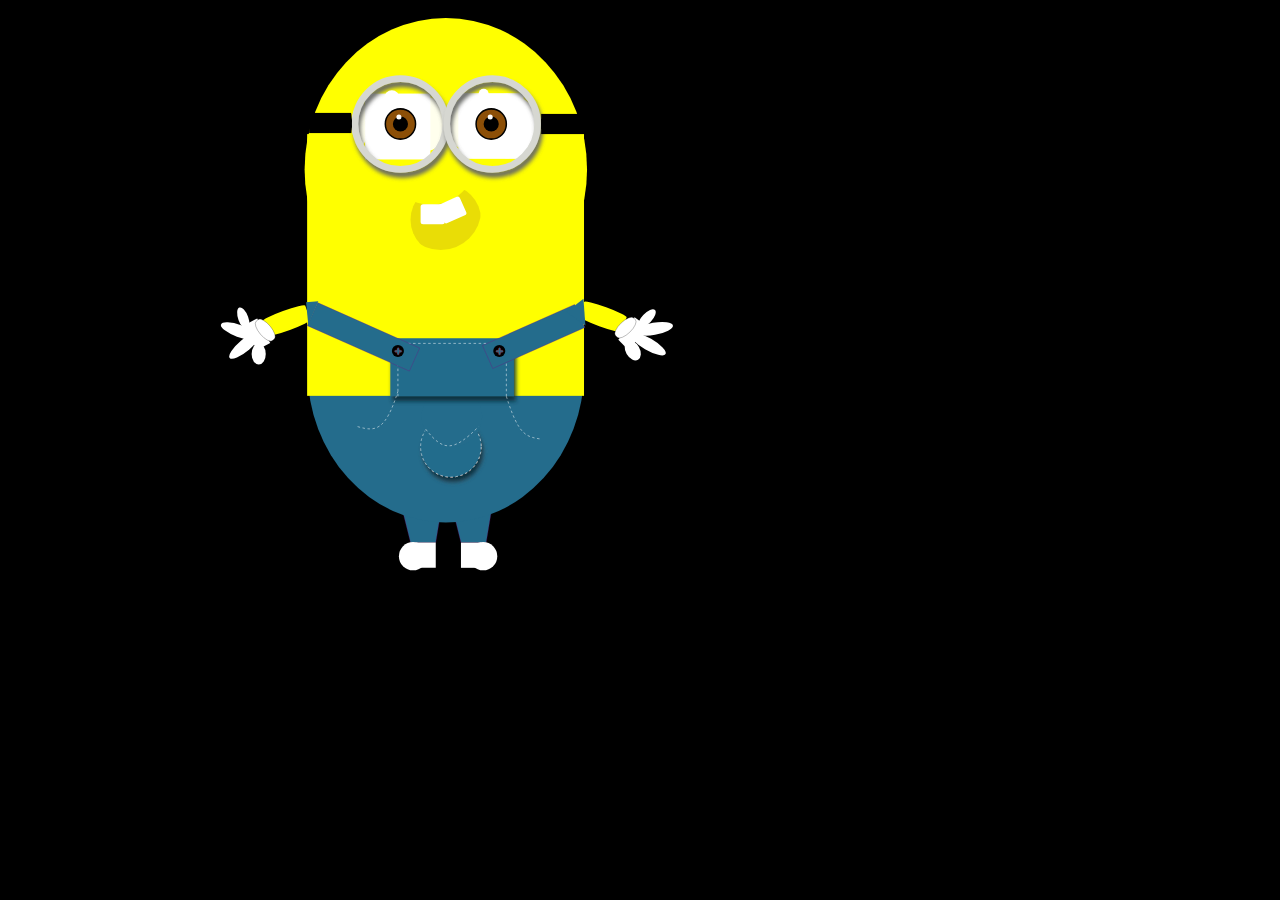
<file: svg_smallYellowCute/index.html>
<!DOCTYPE html>
<html lang="en">
<head>
    <meta charset="UTF-8">
    <meta name="viewport" content="width=device-width, initial-scale=1.0">
    <title>Title</title>
    <link rel="stylesheet" href="css/style.css" />
</head>
<body  style="background-color:#000;">
<svg viewBox="-100 -280 900 2300" width="800" height="580" xmlns="http://www.w3.org/2000/svg">



    <!--左手-->
    <g>
        <ellipse cx="-60" cy="956" rx="46" ry="20" style="fill:#fff;" transform="rotate(70,-178,780)"></ellipse>
        <ellipse cx="-236" cy="1036" rx="76" ry="24" style="fill:#fff;" transform="rotate(20,-178,780)"></ellipse>
        <ellipse cx="-446" cy="916" rx="80" ry="24" style="fill:#fff;" transform="rotate(-40,-178,780)"></ellipse>
        <ellipse cx="-490" cy="716" rx="42" ry="28" style="fill:#fff;" transform="rotate(-90,-178,780)"></ellipse>
        <rect x="-286" y="924" rx="100" ry="10" width="180" height="80" stroke="none" fill="yellow" transform="rotate(-20,-178,780)"/>
        <polygon points="-380,1008 -320,1008 -320,898 -380,898" style="fill:#fff;stroke:none;stroke-width:1" transform="rotate(-28,-178,780)"/>
        <rect x="-86" y="924" rx="130" ry="20" width="100" height="50" stroke="#000" fill="#fff" transform="rotate(50,-178,780)"/>
    </g>

    <!--右手-->
    <g>
        <ellipse cx="724" cy="1960" rx="46" ry="20" style="fill:#fff;" transform="rotate(-46,-178,780)"></ellipse>
        <ellipse cx="1266" cy="1250" rx="76" ry="24" style="fill:#fff;" transform="rotate(-10,-178,780)"></ellipse>
        <ellipse cx="1240" cy="276" rx="80" ry="24" style="fill:#fff;" transform="rotate(30,-178,780)"></ellipse>
        <ellipse cx="790" cy="-300" rx="42" ry="28" style="fill:#fff;" transform="rotate(60,-178,780)"></ellipse>
        <rect x="1010" y="450" rx="100" ry="10" width="180" height="80" stroke="none" fill="yellow" transform="rotate(20,-178,780)"/>
        <polygon points="1134,196 1074,186 1074,76 1134,76" style="fill:#fff;stroke:none;stroke-width:1" transform="rotate(36,-178,780)"/>
        <rect x="628" y="1870" rx="130" ry="20" width="100" height="50" stroke="#000" fill="#fff" transform="rotate(-44,-178,780)"/>
    </g>

    <!-- 左脚 -->
    <g>
        <polygon points="360,1840 460,1840 480,1720 330,1720" style="fill:rgb(36, 108, 140);stroke:purple;stroke-width:1" />
        <circle cx="370" cy="1894" r="56" stroke="none" fill="#fff"></circle>
        <polygon points="400,1940 460,1940 460,1840 380,1840" style="fill:#fff;stroke:none;stroke-width:1" />
    </g>

    <!--右脚-->
    <g>
        <polygon points="560,1840 660,1840 680,1720 530,1720" style="fill:rgb(36, 108, 140);stroke:purple;stroke-width:1" />
        <circle cx="648" cy="1894" r="56" stroke="none" fill="#fff"></circle>
        <polygon points="560,1940 640,1940 640,1840 560,1840" style="fill:#fff;stroke:none;stroke-width:1" />
    </g>

    <!--身体-->
    <ellipse cx="500" cy="360" rx="560" ry="600" style="fill:yellow;"></ellipse>
    <ellipse cx="500" cy="1160" rx="548" ry="600" style="fill:rgb(36, 108, 140);"></ellipse>
    <rect x="-50" y="220" rx="0" ry="0" width="1098" height="1038" stroke="none" fill="yellow"></rect>

    <!--左眼睛-->
    <mask id="model">
    <circle cx="260" cy="180" r="136" fill="yellow" class="eyeIn"></circle>
    </mask>
    <circle cx="64" cy="180" r="136" fill="#fff" mask="url(#model)" class="eyeIn"></circle>

    <mask id="model2">
        <circle cx="450" cy="180" r="110" fill="yellow" class="eyeIn"></circle>
    </mask>
    <circle cx="406" cy="180" r="110" fill="#fff" mask="url(#model2)" class="eyeIn"></circle>

    <rect  x="180" y="60" rx="0" ry="0" width="258" height="260" stroke="#fff" fill="#fff"></rect>

    <defs>
        <filter id="f1" x="-6%" y="-4%" width="120%" height="120%">
            <feGaussianBlur in="SourceGraphic" stdDeviation="6" />
            <feOffset result="offOut" in="SourceGraphic" dx="6" dy="20" />
            <feColorMatrix result="matrixOut" in="offOut" type="matrix"
                           values="0.2 0 0 0 0 0 0.2 0 0 0 0 0 0.2 0 0 0 0 0 1 0" />
            <feGaussianBlur result="blurOut" in="matrixOut" stdDeviation="8" />
            <feBlend in="SourceGraphic" in2="blurOut" mode="normal" />
        </filter>
    </defs>
    <circle cx="320" cy="180" r="180" stroke="#d6d7d1" fill="none" stroke-width="26" filter="url(#f1)" class="eye"></circle>
    <!--瞳孔-->
    <circle cx="320" cy="180" r="60" stroke="#000" fill="#8c4f07" stroke-width="6" class="eye"></circle>
    <!--眼珠-->
    <circle cx="320" cy="180" r="30" stroke="none" fill="#000" stroke-width="6" class="eye"></circle>
    <!--眼角-->
    <circle cx="314" cy="152" r="10" stroke="none" fill="#fff" stroke-width="6" class="eye"></circle>
    <circle cx="286" cy="76" r="30" stroke="none" fill="#fff" stroke-width="6" class="eye"></circle>


    <!--右眼睛-->
    <g id="rightEye">
        <!--左白边-->
        <mask id="model3">
            <circle cx="600" cy="180" r="106" fill="yellow" class="eyeIn"></circle>
        </mask>
        <circle cx="530" cy="180" r="106" fill="#fff" mask="url(#model3)" class="eyeIn"></circle>
        <!--右白边-->
        <circle cx="740" cy="188" r="128" fill="#fff" class="eyeIn"></circle>
        <!--中白边-->
        <rect  x="550" y="58" rx="0" ry="0" width="258" height="260" stroke="#fff" fill="#fff"></rect>

        <defs>
            <filter id="f2" x="-6%" y="-4%" width="120%" height="120%">
                <feGaussianBlur in="SourceGraphic" stdDeviation="6" />
                <feOffset result="offOut" in="SourceGraphic" dx="6" dy="20" />
                <feColorMatrix result="matrixOut" in="offOut" type="matrix"
                               values="0.2 0 0 0 0 0 0.2 0 0 0 0 0 0.2 0 0 0 0 0 1 0" />
                <feGaussianBlur result="blurOut" in="matrixOut" stdDeviation="8" />
                <feBlend in="SourceGraphic" in2="blurOut" mode="normal" />
            </filter>
        </defs>
        <circle cx="684" cy="180" r="180" stroke="#d6d7d1" fill="none" stroke-width="26" filter="url(#f2)" class="eye"></circle>
        <!--眼镜带-->
        <defs>
            <clipPath id="myClip">
                <circle cx="-8" cy="168" r="136" fill="#fff" class="eyeIn"></circle>
            </clipPath>
        </defs>

        <g id="shape3">
        <rect x="-42" y="136" width="246" height="60" stroke="none" fill="#000" clip-path="url(#myClip)"></rect>
        </g>

        <use xlink:href="#shape3" x="0" y="20" width="246" style="fill: #000;"></use>

        <!--<use xlink:href="#shape3" x="10" y="40" width="246" style="fill: #000;"></use>-->

        <use xlink:href="#shape3" x="920" y="24" width="246" style="fill: #000;"></use>

        <use xlink:href="#shape3" x="920" y="4" width="246" style="fill: #000;"></use>


        <!--<circle cx="-8" cy="168" r="56" fill="#fff" class="eyeIn"></circle>-->
        <!--瞳孔-->
        <circle cx="680" cy="180" r="60" stroke="#000" fill="#8c4f07" stroke-width="6" class="eye"></circle>
        <!--眼珠-->
        <circle cx="680" cy="180" r="30" stroke="none" fill="#000" stroke-width="6" class="eye"></circle>
        <!--眼角-->
        <circle cx="676" cy="152" r="10" stroke="none" fill="#fff" stroke-width="6" class="eye"></circle>
        <circle cx="650" cy="60" r="20" stroke="none" fill="#fff" stroke-width="6" class="eye"></circle>
    </g>


    <!--嘴巴-->
    <g>


        <!--嘴巴-->

        <!--<mask id="model4">-->
            <!--<circle cx="500" cy="520" r="160" fill="#63112a" x="80" y="80"></circle>-->
            <!--<circle cx="480" cy="420" r="170" fill="#000" x="80" y="80"/>-->
        <!--</mask>-->
        <!--<circle cx="500" cy="520" r="160" fill="#63112a" x="80" y="80" mask="url(#model4)" />-->
        <mask id="model4">
            <circle cx="500" cy="560" r="140" fill="#63112a" x="60" y="60"></circle>
            <circle cx="440" cy="320" r="180" fill="#000" x="60" y="60"></circle>
        </mask>

        <circle cx="480" cy="520" r="160" fill="#63112a" x="60" y="60" mask="url(#model4)"></circle>

        <!--牙齿-->

        <g id="whiteYa">
            <rect x="400" y="498" rx="10" ry="10" width="96" height="80" stroke="none" fill="#fff" class="whiteYa"></rect>

            <rect x="470" y="490" rx="10" ry="10" width="96" height="80" stroke="none" fill="#fff" class="whiteYa" transform="rotate(-24,500,510)"></rect>

            <!--<rect x="410" y="580" rx="10" ry="10" width="110" height="86" stroke="none" fill="#fff" class="whiteYa" transform="rotate(10,410,578)"></rect>-->

            <!--<rect x="494" y="592" rx="10" ry="10" width="80" height="80" stroke="none" fill="#fff" class="whiteYa" transform="rotate(-4,500,580)"></rect>-->
        </g>

        <!--<use xlink:href="#whiteYa" x="80" y="6" width="80" style="fill: #fff;"></use>-->

        <!--<defs>-->
            <!--<clipPath id="clipPath1">-->
                <!--<rect x="436" y="480" rx="10" ry="10" width="120" height="50" stroke="none" fill="#000"></rect>-->
            <!--</clipPath>-->
        <!--</defs>-->

        <!--<circle cx="440" cy="500" r="40" fill="#fff" class="yaPath" clip-path="url(#clipPath1)" transform="rotate(-90,540,520)"/>-->

    </g>

    <!--衣服  stroke="#fff" stroke-dasharray="5,5" stroke-width="4"-->
    <g class="clothes">



        <!--口袋-->

        <!--两圆组合，然后加上外边框，但最上面的边框因为是组合图形，所以缺失，只能用曲线补上边框条-->

        <defs>
            <filter id="f1" x="0" y="0" width="200%" height="200%">
                <feOffset result="offOut" in="SourceGraphic" dx="20" dy="20" />
                <feColorMatrix result="matrixOut" in="offOut" type="matrix"
                               values="0.2 0 0 0 0 0 0.2 0 0 0 0 0 0.2 0 0 0 0 0 1 0" />
                <feGaussianBlur result="blurOut" in="matrixOut" stdDeviation="10" />
                <feBlend in="SourceGraphic" in2="blurOut" mode="normal" />
            </filter>
        </defs>


        <circle cx="520" cy="1460" r="120" stroke-width="2" fill="rgb(36, 108, 140)" filter="url(#f1)" stroke="#fff" stroke-width="2" stroke-dasharray="10,10"/>
        <circle cx="524" cy="1340" r="120" stroke-width="2" fill="rgb(36, 108, 140)" />
        <path d="M420,1390 C490,1480 530,1480 630,1380" fill="none" stroke="#fff" stroke-width="2" stroke-dasharray="10,10"></path>

        <!--衣服周围-->

        <defs>
            <filter id="f2" x="-6%" y="-4%" width="100%" height="100%">
                <feGaussianBlur in="SourceGraphic" stdDeviation="6" />
                <feOffset result="offOut" in="SourceGraphic" dx="6" dy="20" />
                <feColorMatrix result="matrixOut" in="offOut" type="matrix"
                               values="0.2 0 0 0 0 0 0.2 0 0 0 0 0 0.2 0 0 0 0 0 1 0" />
                <feGaussianBlur result="blurOut" in="matrixOut" stdDeviation="8" />
                <feBlend in="SourceGraphic" in2="blurOut" mode="normal" />
            </filter>
        </defs>
        <polygon points="280 1030,280 1260,770 1260,770 1030" fill="rgb(36, 108, 140)" filter="url(#f2)" />

        <!--<path stroke-dasharray="5,5" d="M5 20 l215 0" fill="none" stroke="black" stroke-width="4"/>-->
        <g fill="none" stroke="#fff" stroke-width="2" stroke-dasharray="10,10">
            <!--直线-->
            <line x1="740" y1="1050" x2="310" y2="1050"></line>
            <line x1="310" y1="1050" x2="310" y2="1270"></line>
            <line x1="740" y1="1050" x2="740" y2="1270"></line>

            <!--折线 用路径画曲线(二次贝塞尔)-->
            <path d="M150,1380 C220,1400 260,1400 310,1240"></path>
            <path d="M740,1260 C790,1420 820,1420 880,1430"></path>
        </g>


        <!-- 衣服带子 -->
        <!-- 左 -->
        <g>
        <polygon points="17,944 460,944 460,844 17,844" style="fill:rgb(36, 108, 140);stroke:purple;stroke-width:1" transform="rotate(24,-100,806)"/>
        <circle cx="310" cy="1080" r="24" stroke="none" fill="#000" />
        <rect x="296" y="1076" rx="10" ry="10" width="30" height="10" stroke="red" fill="rgb(36, 108, 140)" />
        <rect x="306" y="1066" rx="10" ry="10" width="10" height="30" stroke="red" fill="rgb(36, 108, 140)" />
        <polygon points="-20,862 28,940 22,838" style="fill:rgb(36, 108, 140);stroke:none;stroke-width:1" transform="rotate(26,-90,800)"/>
        </g>

        <!-- 右 -->
        <g>
        <polygon points="480,1440 880,1440 880,1340 480,1340" style="fill:rgb(36, 108, 140);stroke:purple;stroke-width:1" transform="rotate(-24,-100,810)"/>
        <circle cx="712" cy="1080" r="24" stroke="none" fill="#000" />
        <rect x="698" y="1076" rx="10" ry="10" width="30" height="10" stroke="red" fill="rgb(36, 108, 140)" />
        <rect x="708" y="1066" rx="10" ry="10" width="10" height="30" stroke="red" fill="rgb(36, 108, 140)" />
        <polygon points="830,1366 878,1444 912,1344" style="fill:rgb(36, 108, 140);stroke:none;stroke-width:1" transform="rotate(-23,-178,780)"/>
        </g>



    </g>







</svg>
</body>
</html>
</file>
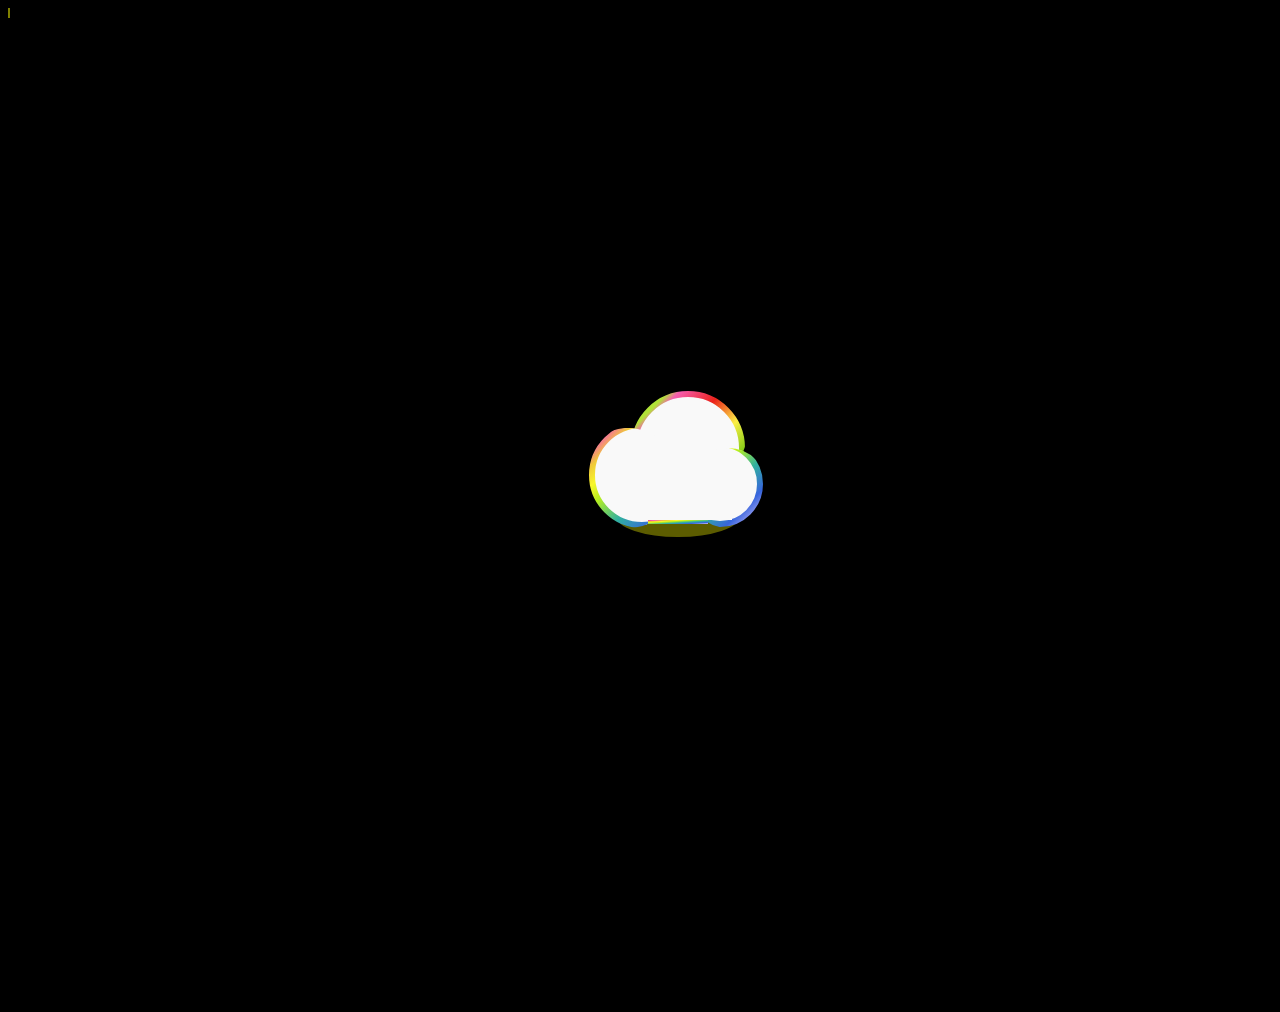
<file: svg_smallYellowCute/demo.html>
<!DOCTYPE html>
<html>
<head>
    <title>page1</title>
    <style>
     html,body,svg{
         width:1000px;
         height:1000px;
         background-color: #000;
     }
    </style>
    <link rel="stylesheet" href="css/animate.css" />
</head>
<body>
<!--stroke="url(#grad1)"-->
<svg xmlns="http://www.w3.org/2000/svg">
    <!--预兆闪电-->
    <ellipse cx="670" cy="506" rx="60" ry="20" style="fill:yellow;stroke:yellow;stroke-width:6;opacity: 0">
        <animate attributeType="XML" attributeName="opacity" from="0" to=".6" begin=".1s"
        dur="1s" repeatCount="3" />
    </ellipse>

    <!--顶圆-->
    <clipPath id="myClip">
   <circle cx="680" cy="420" r="60"  stroke="url(#grad1)" fill="#f9f9f9" stroke-width="6"></circle>
    <defs>
        <linearGradient id="grad1" x1="0" y1="0" x2="1" y2="1">
            <stop offset="0.15" stop-color="#b1e337"/>
            <stop offset="0.2" stop-color="#f65eb1"/>
            <stop offset="0.4" stop-color="#eb221a"/>
            <stop offset="0.6" stop-color="#fbef46"/>
            <stop offset="0.8" stop-color="#6dc40d"/>
            <stop offset="0.9" stop-color="#36f1ee"/>
        </linearGradient>
    </defs>
    </clipPath>
        <circle cx="680" cy="440" r="54" fill="#f9f9f9" stroke="url(#grad1)" stroke-width="6" clip-path="url(#myClip)"></circle>

    <!--左圆-->
    <clipPath id="myClip_lef">
    <circle cx="620" cy="470" r="50"  stroke="url(#grad_lef)" fill="#f9f9f9" stroke-width="6"></circle>
    <defs>
        <linearGradient id="grad_lef" x1="0" y1="0" x2="1" y2="1">
            <stop offset="0" stop-color="#f7332b"/>
            <stop offset="0.1" stop-color="#f65eb1"/>
            <stop offset="0.2" stop-color="#f0c838"/>
            <stop offset="0.3" stop-color="#f8f72b"/>
            <stop offset="0.4" stop-color="#b8ef1e"/>
            <stop offset="0.6" stop-color="#31b19f"/>
            <stop offset="0.8" stop-color="#3765dd"/>
            <stop offset="1" stop-color="#e2c8fd"/>
        </linearGradient>
    </defs>
    </clipPath>
    <circle cx="634" cy="467" r="50"  stroke="url(#grad_lef)" fill="#f9f9f9" stroke-width="6" clip-path="url(#myClip_lef)"></circle>

    <!--右圆-->
    <clipPath id="myClip_right">
    <circle cx="720" cy="480" r="40"  stroke="url(#grad_right)" fill="#f9f9f9" stroke-width="6"></circle>
    <defs>
        <linearGradient id="grad_right" x1="0" y1="0" x2="1" y2="1">
            <stop offset="0" stop-color="#f7332b"/>
            <stop offset="0.1" stop-color="#f65eb1"/>
            <stop offset="0.2" stop-color="#f0c838"/>
            <stop offset="0.3" stop-color="#f8f72b"/>
            <stop offset="0.4" stop-color="#b8ef1e"/>
            <stop offset="0.6" stop-color="#31b19f"/>
            <stop offset="0.8" stop-color="#3765dd"/>
            <stop offset="1" stop-color="#e2c8fd"/>
        </linearGradient>
    </defs>
    </clipPath>
    <circle cx="712" cy="476" r="40"  stroke="url(#grad_right)" fill="#f9f9f9" stroke-width="6" clip-path="url(#myClip_right)"></circle>

    <!--底圆-->
    <rect x="624" y="472" width="100" height="40" fill="#f9f9f9" stroke="none" stroke-width="6"></rect>

        <defs>
            <linearGradient id="grad_bottom" x1="0" y1="0" x2="1" y2="1">
                <stop offset="0" stop-color="#f7332b"/>
                <stop offset="0.1" stop-color="#f65eb1"/>
                <stop offset="0.2" stop-color="#f0c838"/>
                <stop offset="0.3" stop-color="#f8f72b"/>
                <stop offset="0.4" stop-color="#b8ef1e"/>
                <stop offset="0.6" stop-color="#31b19f"/>
                <stop offset="0.8" stop-color="#3765dd"/>
                <stop offset="1" stop-color="#e2c8fd"/>
            </linearGradient>
        </defs>

    <rect x="640" y="512" width="60" height="4" fill="url(#grad_bottom)" stroke="none" stroke-width="6"></rect>


    <!--<circle cx="612" cy="476" r="10"  stroke="yellow" fill="yellow" stroke-width="6"></circle>-->


    <!--闪电M624,472-->
    <rect x="-4" y="-4" width="6" height="14" fill="yellow" opacity=".5" id="rt">
        <animateMotion
                path="M680,562 L560,600 L700,620 L560,680 L690,700"
                begin="1s"
                dur="1s"
                rotate="auto"
        ></animateMotion>

    </rect>

    <defs>
        <linearGradient id="grad_shan" x1="0" y1="0" x2="1" y2="1">
            <stop offset=".1" stop-color="#fff"/>
            <stop offset=".5" stop-color="yellow"/>
            <stop offset=".8" stop-color="#fff"/>
            <stop offset="1" stop-color="yellow"/>
        </linearGradient>
    </defs>

    <path d="M680,562 L560,600 L700,620 L560,680 L690,700" fill="none" stroke-width="2" stroke="url(#grad_shan)" opacity="0">
        <animate attributeType="XML" attributeName="opacity" from="0" to="1" begin="1.1s"
                 dur="1s" repeatCount="2"/>
    </path>

</svg>

<script src="js/jquery-2.1.3.min.js"></script>
</body>
</html>
</file>
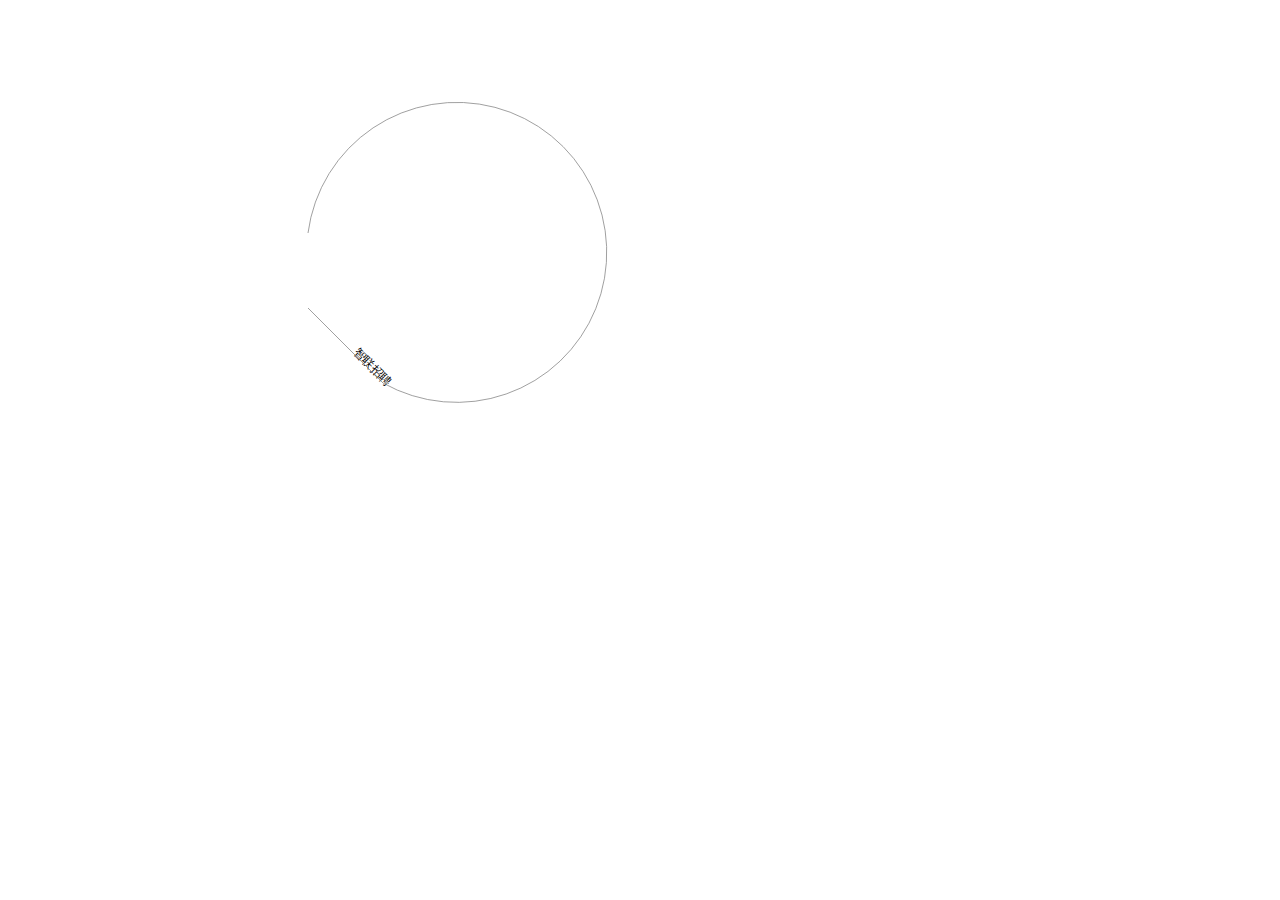
<file: svg_smallYellowCute/demo3.html>
<!DOCTYPE html>
<html lang="en">
<head>
    <meta charset="UTF-8">
    <title>Title</title>
</head>
<body>
<svg xmlns="http://www.w3.org/2000/svg" width="600" height="600">
    <!--<path id="path1" d="M100,300 l100,0,100,0,100,0" stroke="red" fill="none"/>-->
    <!--<text text-anchor="middle" x="-120" y="0">-->
        <!--<textPath xlink:href="#path1" startOffset="80%" id="zhi">-->
            <!--智联招聘-->
            <!--<animateMotion-->
                    <!--path="M100,300 l100,0,100,0,100,0"-->
                    <!--begin=".1s"-->
                    <!--repeatCount="forwards"-->
                    <!--dur="1s"-->
                    <!--rotate="auto"-->
            <!--&gt;</animateMotion>-->
        <!--</textPath>-->

    <!--</text>-->

    <svg xmlns="http://www.w3.org/2000/svg" viewBox="-400 -400 800 800">
        <text text-anchor="middle" x="0" y="0">
            <textPath xlink:href="#pathRoad" startOffset="10%" id="zhi">
                智联招聘
            <animateMotion
                    path="M0 0 L100 100 A200 200 0 1 0 0 -100"
                    dur="3s"
                    rotate="auto"
            ></animateMotion>
                <animate attributeType="XML" attributeName="transl" from="0" to="1" begin="1.5s" />
            </textPath>
        </text>
        <path id="pathRoad" d="M0 0 L100 100 A200 200 0 1 0 0 -100" stroke="gray" fill="none"></path>
    </svg>
    <!--<text text-anchor="middle" x="-100" y="0">-->
        <!--<textPath xlink:href="#path1" startOffset="50%" id="lian">-->
            <!---->
            <!--<animateMotion-->
                    <!--path="M100,300 l100,0,100,0,100,0"-->
                    <!--begin=".1s"-->
                    <!--repeatCount="forwards"-->
                    <!--dur="1s"-->
                    <!--rotate="auto"-->
            <!--&gt;</animateMotion>-->
            <!--&lt;!&ndash;<animate attributeType="XML" attributeName="opacity" from="0" to="1" begin="1.5s" />&ndash;&gt;-->
        <!--</textPath>-->

    <!--</text>-->
    <!--<text text-anchor="middle" x="-80" y="0">-->
        <!--<textPath xlink:href="#path1" startOffset="50%" id="zhao">-->
            <!--招-->
            <!--<animateMotion-->
                    <!--path="M100,300 l100,0,100,0,100,0"-->
                    <!--begin=".1s"-->
                    <!--repeatCount="forwards"-->
                    <!--dur="1s"-->
                    <!--rotate="auto"-->
            <!--&gt;</animateMotion>-->
            <!--&lt;!&ndash;<animate attributeType="XML" attributeName="opacity" from="0" to="1" begin="2.1s" />&ndash;&gt;-->
        <!--</textPath>-->

    <!--</text>-->
    <!--<text text-anchor="middle" x="-60" y="0">-->
        <!--<textPath xlink:href="#path1" startOffset="50%" id="pin">-->
            <!--聘-->
            <!--<animateMotion-->
                    <!--path="M100,300 l100,0,100,0,100,0"-->
                    <!--begin=".1s"-->
                    <!--repeatCount="forwards"-->
                    <!--dur="1s"-->
                    <!--rotate="auto"-->
            <!--&gt;</animateMotion>-->
            <!--&lt;!&ndash;<animate attributeType="XML" attributeName="opacity" from="0" to="1" begin="2.7s" />&ndash;&gt;-->
        <!--</textPath>-->

    <!--</text>-->
</svg>
</body>
</html>
</file>
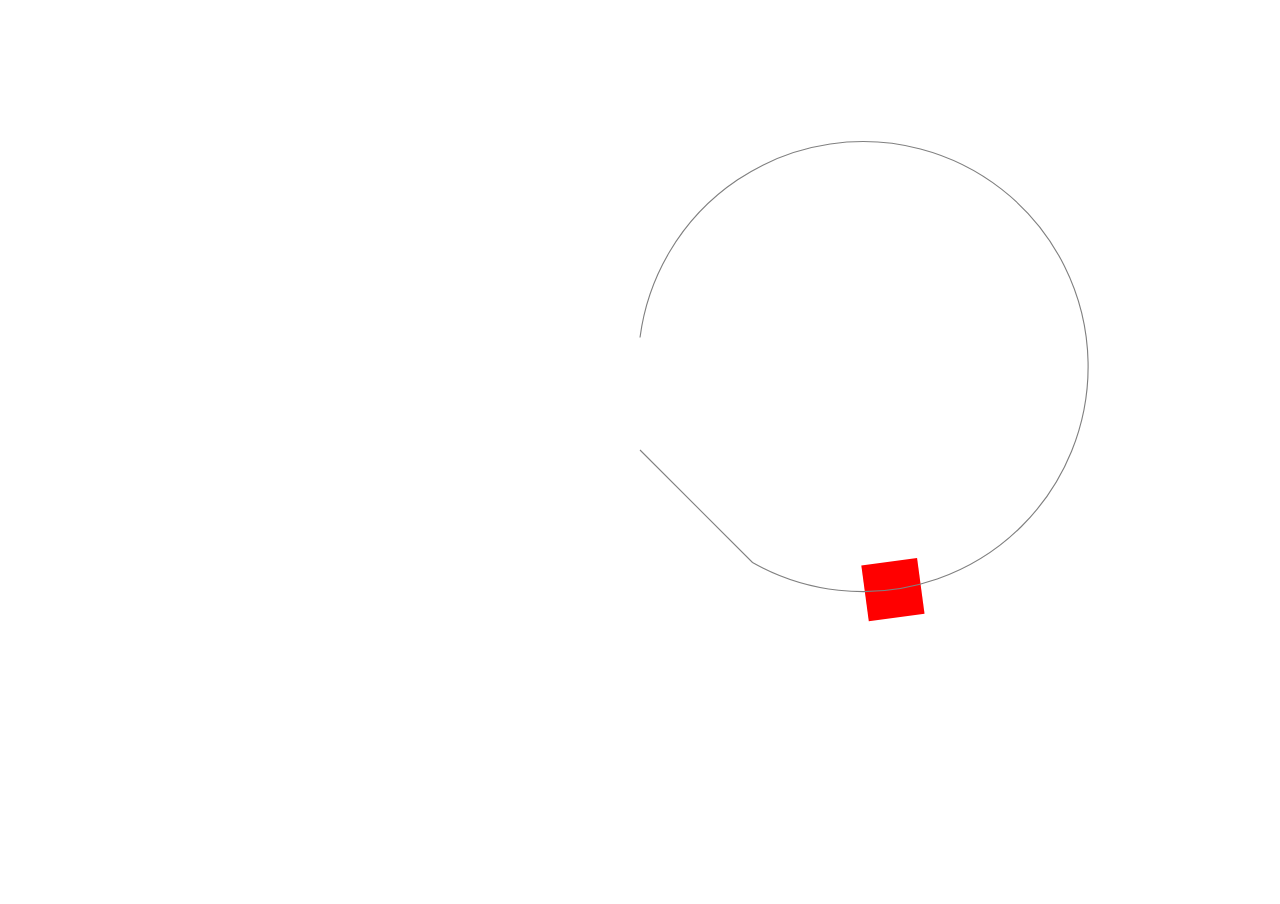
<file: svg_smallYellowCute/demo4.html>
<!DOCTYPE html>
<html>
<head>
    <title>page1</title>
    <style>
        html,body,svg{
            width:100%;
            height:100%;
            padding: 0;
            margin: 0;
        }
    </style>
</head>
<body>

<svg xmlns="http://www.w3.org/2000/svg" viewBox="-400 -400 800 800">
  <rect x="-25" y="-25" width="50" height="50" fill="red">
    <animateMotion
    path="M0 0 L100 100 A200 200 0 1 0 0 -100"
    dur="3s"
    rotate="auto"
    >
        <mpath xlink:href="url(#pathRoad)"></mpath>
    </animateMotion>
  </rect>
    <path id="pathRoad" d="M0 0 L100 100 A200 200 0 1 0 0 -100" stroke="gray" fill="none"></path>
</svg>

<script src="js/jquery-2.1.3.min.js"></script>
</body>
</html>
</file>
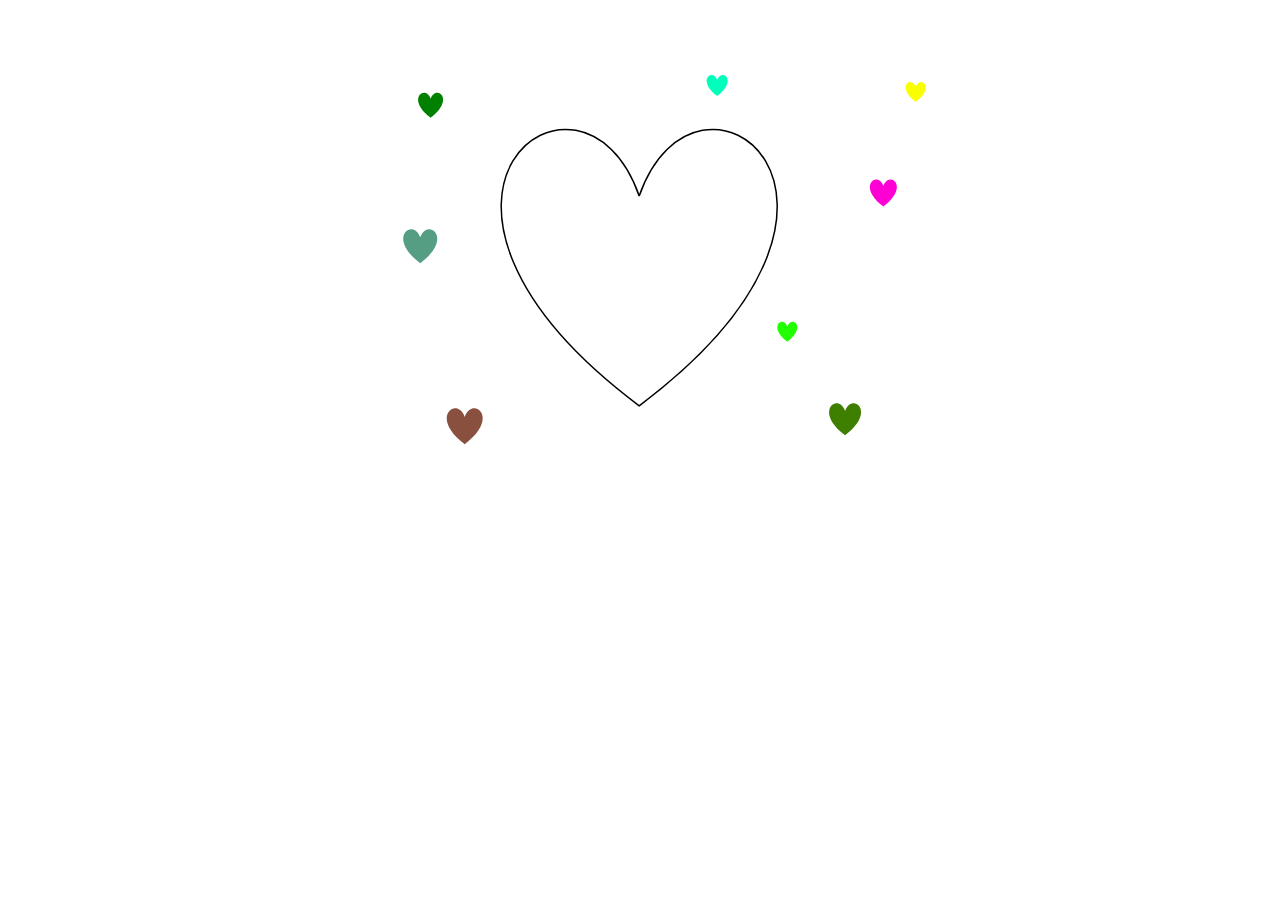
<file: svg_smallYellowCute/demo5.html>
<!DOCTYPE html>
<html>
<head>
    <title>page1</title>
    <style>
        svg{
            display: block;
            margin: 60px auto;
        }
        #dax{
            stroke-dasharray:2000;
            -webkit-animation:4s dong forwards;
        }
        @keyframes dong{
            0%{
                stroke-dashoffset:2000;
            }
            99%{
                stroke-dashoffset:0;
            }
            100%{
                stroke:#fff;
                fill:red;
                transition:4s;
            }
        }
        .svg_2{
            stroke-dasharray:2000;
            animation:flash .6s .6s infinite;
            -webkit-animation:flash .6s .6s infinite;
        }
        .svg_3{
            stroke-dasharray:2000;
            animation:flash .6s 1s infinite;
            -webkit-animation:flash .6s 1s infinite;
        }
        .svg_4{
            stroke-dasharray:2000;
            animation:flash .6s 1.4s infinite;
            -webkit-animation:flash .6s 1.4s infinite;
        }
        .svg_5{
            stroke-dasharray:2000;
            animation:flash .6s 1.6s infinite;
            -webkit-animation:flash .6s 1.6s infinite;
        }
        .svg_6{
            stroke-dasharray:2000;
            animation:flash .6s 1.8s infinite;
            -webkit-animation:flash .6s 1.8s infinite;
        }
        .svg_7{
            stroke-dasharray:2000;
            animation:flash .6s 2.2s infinite;
            -webkit-animation:flash .6s 2.2s infinite;
        }
        .svg_8{
            stroke-dasharray:2000;
            animation:flash .6s 2.6s infinite;
            -webkit-animation:flash .6s 2.6s infinite;
        }
        .svg_9{
            stroke-dasharray:2000;
            animation:flash .6s 2.8s infinite;
            -webkit-animation:flash .6s 2.8s infinite;
        }

    </style>
    <link rel="stylesheet" href="css/animate.css" />
</head>
<body>

<svg width="580" height="400" xmlns="http://www.w3.org/2000/svg">

    <path id="dax" d="m289.202755,135.922107c56.89674,-163.228294 279.820033,0 0,209.864949c-279.820033,-209.864949 -56.89674,-373.093243 0,-209.864949z" stroke-width="1.5" fill="none" stroke="#000">
    <animateTransform
            attributeName="transform"
            begin="2s"
            dur="1.4s"
            type="scale"
            from=".8"
            to="1"
            repeatCount="indefinite"
    />
    </path>

    <path class="svg_2" d="m80.651744,38.858393c5.147096,-14.76626 25.313589,0 0,18.985191c-25.313589,-18.985191 -5.147096,-33.751451 0,-18.985191z" stroke-opacity="null" stroke-width="1.5" fill="green"></path>

    <path class="svg_3" d="m533.397764,125.912908c5.565995,-15.96802 27.373748,0 0,20.530311c-27.373748,-20.530311 -5.565995,-36.498331 0,-20.530311z" stroke-opacity="null" stroke-width="1.5" fill="#ff00d4"/>

    <path class="svg_4" d="m70.242732,177.349194c7.009018,-20.107838 34.470579,0 0,25.852934c-34.470579,-25.852934 -7.009018,-45.960772 0,-25.852934z" stroke-opacity="null" stroke-width="1.5" fill="#559E84"/>

    <path class="svg_5" d="m114.749719,356.944935c7.41182,-21.263417 36.451572,0 0,27.338679c-36.451572,-27.338679 -7.41182,-48.602097 0,-27.338679z" stroke-opacity="null" stroke-width="1.5" fill="#894F3F"/>

    <path class="svg_6" d="m495.102737,350.992403c6.596721,-18.92502 32.442891,0 0,24.332168c-32.442891,-24.332168 -6.596721,-43.257188 0,-24.332168z" stroke-opacity="null" stroke-width="1.5" fill="#3f7f00"/>

    <path class="svg_7" d="m367.204291,19.986023c4.323561,-12.40366 21.263417,0 0,15.947562c-21.263417,-15.947562 -4.323561,-28.351222 0,-15.947562z" stroke-opacity="null" stroke-width="1.5" fill="#00ffbb"/>

    <path class="svg_8" d="m565.717744,26.716593c4.122951,-11.828139 20.27681,0 0,15.207607c-20.27681,-15.207607 -4.122951,-27.035746 0,-15.207607z" stroke-opacity="null" stroke-width="1.5" fill="#faff00"/>

    <path class="svg_9" d="m437.349961,266.505429c4.117677,-11.813007 20.250868,0 0,15.188151c-20.250868,-15.188151 -4.117677,-27.001158 0,-15.188151z" stroke-opacity="null" stroke-width="1.5" fill="#21ff00"/>

</svg>


<script src="js/jquery-2.1.3.min.js"></script>
</body>
</html>
</file>
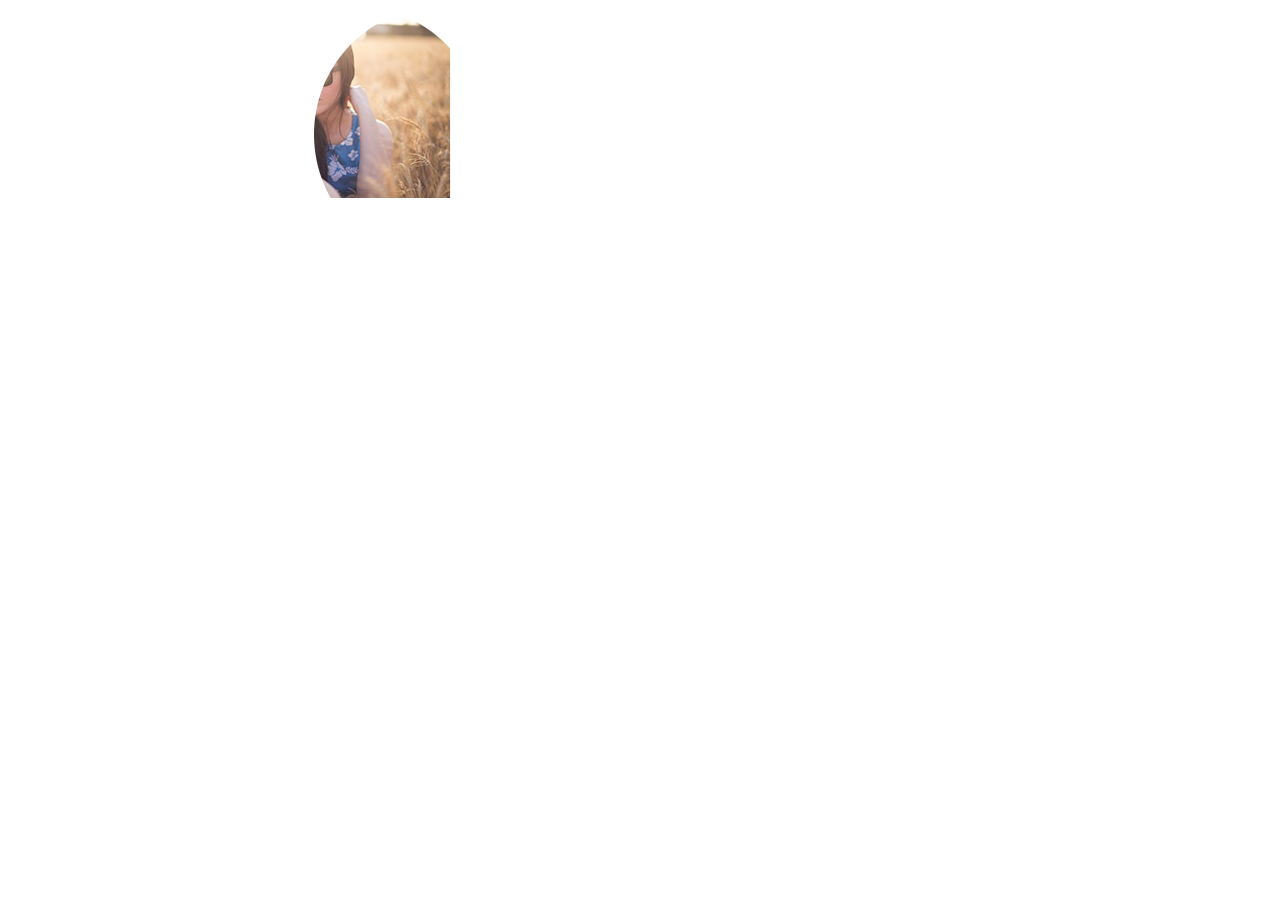
<file: svg_smallYellowCute/demo6.html>
<!DOCTYPE html>
    <html>
    <head>
        <title>page1</title>
    </head>
    <style type="text/css" rel="stylesheet">

        /*html,body{*/
            /*margin:0;*/
            /*padding:0;*/
            /*width:100%;*/
            /*height:100%;*/
            /*background: #001122;*/
        /*}*/
        /*circle {*/
            /*-webkit-transition: stroke-dasharray .25s;*/
            /*transition: stroke-dasharray .25s;*/
        /*}*/

        /*div i {*/
              /*width: 150px;*/
              /*height: 150px;*/
              /*border-radius: 50%;*/
              /*background-color: #beceeb;*/
              /*position: absolute;*/
          /*}*/
        /*div span{*/
            /*width: 150px;*/
            /*height: 150px;*/
            /*border-radius: 50%;*/
            /*background-color: #beceeb;*/
            /*position: absolute;*/
            /*top:100px;*/
            /*left:40px;*/
        /*}*/

        /*.share {*/
            /*display: inline-block;*/
            /*width: 64px;*/
            /*height:64px;*/
            /*text-align: center;*/
            /*line-height: 64px;*/
            /*background-color: #cd0000;*/
            /*color: #fff;*/
            /*border-radius: 50%;*/
        /*}*/
        /*[type="checkbox"] {*/
            /*position: absolute;*/
            /*clip: rect(0 0 0 0);*/
        /*}*/
        /*[class*="icon-share-"] {*/
            /*position: absolute;*/
            /*width: 48px;*/
            /*height: 48px;*/
            /*line-height: 48px;*/
            /*text-align: center;*/
            /*background-color: #cd0000;*/
            /*border-radius: 50%;*/
            /*transition: transform .5s;*/
            /*transform: scale(0.5);*/
        /*}*/
        /*:checked + .target .icon-share-weibo {*/
            /*transform: scale(1) translate(-70px, 60px);*/
        /*}*/
        /*:checked + .target .icon-share-wechat {*/
            /*transform: scale(1) translate(0, 75px);*/
        /*}*/
        /*:checked + .target .icon-share-qq {*/
            /*transform: scale(1) translate(70px, 60px);*/
        /*}*/
        /*:checked + .target .share {*/
            /*animation: jello 1s;*/
        /*}*/
        image {
        width: 256px;
        height: 256px;
        -webkit-mask-image: url(./imgs/dot.png);
        mask-image: url(./imgs/dot.png);
        }
    </style>
    <body>
    <!--<div class="loadwrap" style="display:block;">-->
    <!--<svg width="340" height="340" viewBox="0 0 340 340" preserveAspectRatio="xMidYMid slice">-->
        <!--矩形-->
       <!--<rect x="10" y="10" rx="10" ry="10" width="150" height="100" stroke="red" fill="none">-->
       <!--</rect>-->
        <!--圆形-->
        <!--<circle cx="250" cy="60" r="50" stroke="green" fill="none">-->
        <!--</circle>-->
        <!--椭圆-->
        <!--<ellipse cx="150" cy="80" rx="100" ry="50"-->
                 <!--style="fill:yellow;stroke:purple;stroke-width:2"></ellipse>-->
        <!--直线-->
        <!--<line x1="10" y1="120" x2="460" y2="420" stroke="blue"></line>-->

        <!--折线-->
        <!--<polygon points="220,10 300,210 170,250 123,234" style="fill:blue;stroke:purple;stroke-width:1" />-->

        <!--多边形-->
        <!--<polygon points="100,10,40,180 190,60,10,60 160,180"-->
                 <!--style="fill:yellow;stroke:purple;stroke-width:5;fill-rule:evenodd;">-->
        <!--</polygon>-->

        <!--线性渐变-->
        <!--<defs>-->
            <!--<linearGradient id="grad1" x1="0" y1="0" x2="1" y2="1">-->
                <!--<stop offset="0" stop-color="#1497FC"/>-->
                <!--<stop offset="0.5" stop-color="#A469BE"/>-->
                <!--<stop offset="1" stop-color="#FF8C00"/>-->
            <!--</linearGradient>-->
        <!--</defs>-->

        <!--<rect x="100" y="100" fill="url(#grad1)" width="200" height="150"></rect>-->

        <!--径向渐变-->
        <!--<defs>-->
            <!--<radialGradient id="grad2" cx="0.5" cy="0.5" r="0.5" fx="0.8" fy="0.6">-->
                <!--<stop offset="0" stop-color="rgb(20,151,252)"/>-->
                <!--<stop offset="0.5" stop-color="rgb(164,105,190)"/>-->
                <!--<stop offset="1" stop-color="rgb(255,140,0)"/>-->
            <!--</radialGradient>-->
        <!--</defs>-->

        <!--<rect x="100" y="100" fill="url(#grad2)" width="200" height="150"></rect>-->

        <!--笔刷-->
        <!--<defs>-->
            <!--<pattern id="p1" x="0" y="0" width="0.25" height="0.25" patternUnits="objectBoundingBox" patternContentUnits="objectBoundingBox">-->
                <!--<circle cx="0.1" cy="0.1" r="0.1" fill="red"></circle>-->
                <!--<polygon points="30 10 60 50 0 50" fill="green"></polygon>-->
            <!--</pattern>-->
        <!--</defs>-->
        <!--<rect x="100" y="100" width="800" height="300" fill="url(#p1)" stroke="blue"></rect>-->

        <!--path路径-->
        <!--<path d="M150 0 L75 200 L225 200 Z" />-->
        <!--<path d="M200 200 A200 100 100 10 68 300 300" stroke="red"/>-->

        <!--贝塞尔曲线-->
        <!--<path d="M130 110 C 120 140, 180 140, 170 110" stroke="3" fill="none" stroke="red"/>-->
<!-- dx="10,10,10,10,10,10" dy="10,10,10,10,10,10"-->

        <!--文本-->
        <!--<text x="100" y="100" dx="10,10,10,10,10,10" style="font-size: 14px;">-->
            <!--<tspan fill="red" dy="-20,20">AB</tspan>-->
            <!--<tspan stroke="#c8c8c8" stroke-width="2" fill="none" dy="-10,-20,-30">CDE</tspan>-->
        <!--</text>-->
        <!--<path d="M100,0 V200 M0,100 H200" stroke="red"/>-->

        <!--文本路径设置-->
        <!--<path id="path1" d="M100,400 A400,300,0,0,0,500,400" stroke="rgb(0,255,0)" fill="none"/>-->
        <!--<text text-anchor="middle" x="100" y="100">-->
            <!--<textPath xlink:href="#path1" startOffset="50%">-->
                 <!--hello world!hello world!-->
            <!--</textPath>-->
        <!--</text>-->


        <!--塔-->
        <!--<g id="light-tower">-->
            <!--<defs>-->
                <!--<linearGradient id="tower" x1="0" y1="0" x2="1" y2="0">-->
                     <!--<stop offset="0" stop-color="#999"></stop>-->
                    <!--<stop offset="1" stop-color="#333"></stop>-->
                <!--</linearGradient>-->
            <!--</defs>-->
            <!--<polygon points="0 0 50 -5 50 10" fill="url(#tower)"></polygon>-->
        <!--</g>-->

        <!--使用use标签创建图形引用-->
        <!--<g id="shape3">-->
            <!--<rect x="100" y="100" width="50" height="50" />-->
        <!--</g>-->

        <!--<use xlink:href="#shape3" x="100" y="50" style="fill: #00ff00;"/>-->
        <!--<use xlink:href="#shape3" x="200" y="50" style="stroke: #00ff00; fill: none;"/>-->

        <!--使用use标签创建图形引用-->
        <!--<symbol id="shape2">-->
            <!--<circle cx="25" cy="25" r="25" style="fill:#bf55ec;"/>-->
        <!--</symbol>-->

        <!--<use xlink:href="#shape2" x="50" y="25" />-->
        <!--<use xlink:href="#shape2" x="200" y="25" />-->

        <!--<polygon points="5,0 10,10 0,10" style="stroke: white;fill: red;"/>-->

        <!--pattern使用-->
        <!--<defs>-->
            <!--<pattern id="Triangle" width="10" height="10" patternUnits="userSpaceOnUse">-->
                <!--<polygon points="5,0 10,10 0,10" style="stroke: white;fill: red;"/>-->
            <!--</pattern>-->
        <!--</defs>-->

        <!--<circle cx="10" cy="160" r="50" fill="url(#Triangle)"/>-->

        <!--marker使用-->
        <!--<defs>-->
            <!--<marker id="Triangle" viewBox="0 0 10 10" refX="1" refY="5"-->
                    <!--markerWidth="4" markerHeight="4" orient="auto">-->
                <!--<path d="M 0 0 L 10 5 L 0 10 z" fill="white"/>-->
            <!--</marker>-->
        <!--</defs>-->

        <!--<polyline points="30,80 40,50 90,30" fill="none" stroke="white"-->
                  <!--stroke-width="2" marker-end="url(#Triangle)" />-->

        <!--使用mask-->
        <!--<defs>-->
            <!--<mask id="myMask" maskUnits="userSpaceOnUse"-->
                  <!--x="0" y="0" width="200" height="80">-->
                <!--<rect x="0" y="0" width="90" height="80" fill="white"/>-->
            <!--</mask>-->

            <!--<text id="Text" x="100" y="48" font-size="26" font-weight="bold"-->
                  <!--text-anchor="middle">-->
                <!--Black & White-->
            <!--</text>-->
        <!--</defs>-->

        <!--<rect x="116" y="20" width="75" height="40" fill="none" stroke="skyblue"/>-->

        <!--<use xlink:href="#Text" fill="green"/>-->
        <!--<use xlink:href="#Text" fill="blue" stroke="red" mask="url(#myMask)"/>-->


        <!--switch-->
        <!--<switch>-->
            <!--<text systemLanguage="ar">مرحبا</text>-->
            <!--<text systemLanguage="de,nl">Hallo!</text> -->
            <!--<text systemLanguage="en">Hello!</text>-->
            <!--<text systemLanguage="en-us">Howdy!</text>-->
            <!--<text systemLanguage="en-gb">Wotcha!</text>-->
            <!--<text systemLanguage="en-au">G'day!</text>-->
            <!--<text systemLanguage="es">Hola!</text>-->
            <!--<text systemLanguage="fr">Bonjour!</text>-->
            <!--<text systemLanguage="ja">こんにちは</text>-->
            <!--<text>7788</text>-->
        <!--</switch>-->

        <!--symbol-->
        <!--<symbol id="sym02" viewBox="0 0 150 110">-->
            <!--<circle cx="50" cy="50" r="40" stroke-width="8" style="stroke: red;fill: red;"/>-->
            <!--<circle cx="90" cy="60" r="40" stroke-width="8" stroke="green" fill="white"/>-->
        <!--</symbol>-->

        <!--<use xlink:href="#sym02" x="0" y="0" width="100" height="50"/>-->
        <!--<use xlink:href="#sym02" x="0" y="50" width="75" height="38"/>-->
        <!--<use xlink:href="#sym02" x="0" y="100" width="50" height="25"/>-->

        <!--a链接-->
        <!--<a xlink:href="https://www.baidu.com/?tn=90467086_hao_pg" target="_blank">-->
            <!--<rect height="30" width="120" y="0" x="0" rx="15"/>-->
            <!--<text fill="white" text-anchor="middle" y="21" x="60">SVG on MDN</text>-->
        <!--</a>-->

        <!--<text x="0" y="35"  font-family="Verdana" font-size="35">-->
            <!--Hello, out there-->
        <!--</text>-->

        <!--<text x="0" y="80" transform="rotate(30,20,30),scale(1.4)">-->
            <!--SVG Text Rotation example-->
        <!--</text>-->

        <!--<text x="10" y="40" style="font-family: 'Times New Roman';font-size: 44px;stroke: #00ff00;fill: #0000ff;">-->
            <!--SVG text styling-->
        <!--</text>-->

        <!--星星-->
        <!--<defs>-->
        <!--<polygon id="star" points="0 -10 2 -2 10 0 2 2 0 10 -2 2 -10 0 -2 -2" style="fill:black;stroke-width:5;fill-rule:nonzero;"></polygon>-->
        <!--</defs>-->

        <!--<g id="star-group">-->
        <!--<use xlink:href="#star" x="200" y="50" style="fill:black;"/>-->
        <!--<use xlink:href="#star" x="100" y="50" style="fill:black;"/>-->
        <!--<use xlink:href="#star" x="50" y="50" style="fill:black;"/>-->
        <!--<use xlink:href="#star" x="10" y="10" style="fill:black;"/>-->
        <!--<use xlink:href="#star" x="6" y="6" style="fill:black;"/>-->
        <!--</g>-->

        <!--设置文本路径-->
        <!--<defs>-->
            <!--<path id="MyPath"-->
                  <!--d="M 20 20-->
             <!--C 200 100 300   0 400 100-->
             <!--C 500 200 600 300 700 200-->
             <!--C 800 100 900 100 900 100"/>-->
        <!--</defs>-->

        <!--<use xlink:href="#MyPath" fill="none" stroke="red"  />-->

        <!--<text font-family="Verdana" font-size="28">-->
            <!--<textPath xlink:href="#MyPath">-->
                <!--We go up, then we go down, then up again-->
            <!--</textPath>-->
        <!--</text>-->
        <!---->
        <!--<rect x="1" y="1" width="998" height="298"-->
              <!--fill="none" stroke="black" stroke-width="2" />-->


        <!--设置text中的tspan-->
        <!--<text x="15" y="30">-->
            <!--You are-->
            <!--<tspan fill="red" stroke="skyblue">not</tspan>-->
            <!--a banana-->
            <!--<tspan fill="blue" stroke="red">!!!</tspan>-->
        <!--</text>-->


        <!--animate动画 indefinite循环 forwards一次-->
        <!--<rect x="10" y="10" width="100" height="100">-->
            <!--<animate attributeType="XML" attributeName="x" from="100" to="120"-->
                     <!--dur="2s" repeatCount="forwards"/>-->
        <!--</rect>-->

        <!--按着路径来运动-->
        <!--<path d="M10,110 A120,120 -45 0,1 110 10 A120,120 -45 0,1 10,110"-->
              <!--stroke="lightgrey" stroke-width="2"-->
              <!--fill="none" id="theMotionPath"/>-->
        <!--<circle cx="10" cy="110" r="3" fill="lightgrey"  />-->
        <!--<circle cx="110" cy="10" r="3" fill="lightgrey"  />-->

        <!--<circle cx="" cy="" r="5" fill="red">-->
            <!--<animateMotion dur="6s" repeatCount="indefinite">-->
                <!--<mpath xlink:href="#theMotionPath"/>-->
            <!--</animateMotion>-->
        <!--</circle>-->

    <!--三角形旋转-->
    <!--<polygon points="60,30 90,90 30,90">-->
    <!--<animateTransform attributeName="transform"-->
    <!--attributeType="XML"-->
    <!--type="rotate"-->
    <!--from="0 60 70"-->
    <!--to="360 60 70"-->
    <!--dur="10s"-->
    <!--repeatCount="indefinite"/>-->
    <!--</polygon>-->


        <!--loading-->
            <!--<circle cx="170" cy="170" r="140" stroke-width="30" stroke="#D1D3D7" fill="none"></circle>-->
            <!--<circle cx="170" cy="170" r="140" stroke-width="30" stroke="#00A5E0" fill="none" transform="matrix(0,-1,1,0,0,340)" stroke-dasharray="0 1069"></circle>-->

    <!--</svg>-->

        <!--loading-->
            <!--<div id="caseBlanche">-->
                <!--<div class="caseBlanche_logo">-->
                    <!--<img src="imgs/titleD.png" />-->
                <!--</div>-->

                <!--<div id="load">-->
                    <!--<i><span>0</span>%</i>-->
                <!--</div>-->

            <!--</div>-->
        <!--</div>-->

        <!--<section class="shopping_index" style="display:none;" id="app">-->
            <!--<section class="index_top">-->
            <!--</section>-->
        <!--</section>-->

    <!--两小球相撞融合-->
    <!--<svg width="0" height="0" xmlns="http://www.w3.org/2000/svg" xmlns:xlink="http://www.w3.org/1999/xlink">-->
        <!--<defs>-->
            <!--<filter id="goo">-->
                <!--<feGaussianBlur in="SourceGraphic" stdDeviation="10" result="blur" />-->
                <!--<feColorMatrix in="blur" mode="matrix" values="1 0 0 0 0  0 1 0 0 0  0 0 1 0 0  0 0 0 19 -9" result="goo" />-->
                <!--<feComposite in="SourceGraphic" in2="goo" operator="atop"/>-->
            <!--</filter>-->
        <!--</defs>-->
    <!--</svg>-->

    <!--<div class="target" filter="url(#goo)">-->
        <!--<i id="ball1" class="ball"></i>-->
        <!--<span id="ball2" class="ball"></span>-->
    <!--</div>-->


    <!--两个小球-->
    <!--<svg width="230" height="120" xmlns="http://www.w3.org/2000/svg" xmlns:xlink="http://www.w3.org/1999/xlink">-->

        <!--<filter id="blurMe">-->
            <!--<feGaussianBlur in="SourceGraphic" stdDeviation="5"/>-->
        <!--</filter>-->

        <!--<circle cx="60"  cy="60" r="50" fill="green" />-->

        <!--<circle cx="170" cy="60" r="50" fill="green"-->
                <!--filter="url(#blurMe)" />-->
    <!--</svg>-->

    <!--导航点击是否展示-->
    <!--<svg width="0" height="0">-->
        <!--<defs>-->
            <!--<filter id="goo">-->
                <!--<feGaussianBlur in="SourceGraphic" stdDeviation="10" result="blur" />-->
                <!--<feColorMatrix in="blur" mode="matrix" values="1 0 0 0 0  0 1 0 0 0  0 0 1 0 0  0 0 0 19 -9" result="goo" />-->
                <!--<feComposite in="SourceGraphic" in2="goo" operator="atop"/>-->
            <!--</filter>-->
        <!--</defs>-->
    <!--</svg>-->
    <!--<input type="checkbox" id="share" />-->
    <!--<div class="target" filter="url(#target)">-->
        <!--<label class="share" for="share">分享</label>-->
        <!--<span class="icon-share-weibo">No.1</span>-->
        <!--<span class="icon-share-wechat">No.2</span>-->
        <!--<span class="icon-share-qq">No.3</span>-->
    <!--</div>-->

    <!--两小球融合-->
    <!--<svg xmlns="http://www.w3.org/2000/svg" width="600" height="300">-->
        <!--<foreignObject width="600" height="300" filter="url(#goo)">-->
            <!--<body xmlns="http://www.w3.org/1999/xhtml">-->
            <!--<style type="text/css">-->
                <!--.ball {-->
                    <!--width: 200px; height: 200px;-->
                    <!--border-radius: 50%;-->
                    <!--background-color: #beceeb;-->
                    <!--display: inline-block;-->
                <!--}-->
            <!--</style>-->
            <!--<i id="ball1" class="ball"></i><i id="ball2" class="ball"></i>-->
            <!--</body>-->
        <!--</foreignObject>-->
    <!--</svg>-->


    <!--<svg xmlns="http://www.w3.org/2000/svg" width="600" height="300">-->
        <!--<defs>-->
            <!--<filter id="filter-ripple">-->
                <!--<feImage xlink:href="javascript:void(0);" x="0" y="0" width="512" height="512" result="ripple"></feImage>-->
                <!--<feDisplacementMap xChannelSelector="G" yChannelSelector="R" color-interpolation-filters="sRGB" in="SourceGraphic" in2="ripple" scale="80"></feDisplacementMap>-->
                <!--<feComposite operator="in" in2="ripple"></feComposite>-->
            <!--</filter>-->
        <!--</defs>-->

        <!--<circle cx="60"  cy="60" r="50" fill="green" filter="url(#filter-ripple)"/>-->
    <!--</svg>-->

    <svg class="svg-filters">
        <defs>
            <filter id="filter-ripple">
                <feImage xlink:href="imgs/dot.png" x="0" y="0" width="256" height="256" result="ripple"></feImage>
                <feDisplacementMap xChannelSelector="R" yChannelSelector="G" color-interpolation-filters="sRGB" in="SourceGraphic" in2="ripple" scale="80"></feDisplacementMap>
                <feComposite operator="in" in2="ripple"></feComposite>
            </filter>
        </defs>
    </svg>
    <svg width="256" height="192">
        <image xlink:href="imgs/mm1.jpg" width="256" height="192" filter="url(#filter-ripple)" class="mask-image">
            <animate attributeType="XML" attributeName="x" from="-100" to="0"
                     dur="4s" repeatCount="forwards"/>
        </image>
    </svg>

    <script src="js/jquery-2.1.3.min.js"></script>
    <script>
        //loading
//        var images =[],count = 0;
//        $('html,body').find('img').each(function(i) {
//            images[i]=$(this).attr('src');
//        });
//        for (var i = 0; i < images.length; i++) {
//            img = new Image;
//            img.src = images[i];
//            img.onload = function() {
//                count++;
//                var per = Math.floor(count/images.length*100);
//                perimeter = Math.PI * 2 * 140;
//                var circle = document.querySelectorAll("circle")[1];
//                circle.setAttribute('stroke-dasharray', perimeter * per + " " + perimeter * (1 - per));
//                $('#load i span').text(per);
//                if(count==images.length)
//                {
//                    setTimeout(begin,500);
//                    function begin(){
//                        $('.loadwrap').fadeOut(100,function(){
//                            $('.shopping_index').show();
//                        });
//                    }
//                }
//            }
//        };

    </script>
    <script>
//        //use标签创建图形引用
//        var paper=document.querySelector('svg');
//        var SVG_NS='http://www.w3.org/2000/svg';
//        var XLINK_NS='http://www.w3.org/1999/xLink';
//        renderStar();
//
//        function use(origin) {
//            var _use=document.createElementNS(SVG_NS,'use');
//            _use.setAttributeNS(XLINK_NS,'xlink:href','#'+origin.id);
//            return _use;
//        }
//
////        返回最大值和最小值
//        function random(min,max) {
//               return min+(max-min)*Math.random();
//        }
//
//        function renderStar() {
//            var starGroup=document.getElementById('star-group');
//            var starRef=document.getElementById('star');
//            var starCount=500;
//            var star;
//            while (starCount--){
//                star=use(starRef);
//                star.setAttribute('fill','red');
//                star.setAttribute('opacity',random(0.1,0.4));
//                star.setAttribute('x',random(0,500));
//                star.setAttribute('y',random(0,500));
//                star.setAttribute('transform','translate('+random(-400,-400)+','+random(-300,300)+')'+'scale('+random(0.1,0.6)+')');
//                starGroup.appendChild(star);
//            }
//        }
    </script>

    <!--<script>-->
    <!--$(function () {-->
    <!--var n=26;-->
    <!--var x=[];-->
    <!--var y=null;-->
    <!--var i=n;-->
    <!--var s=100;-->
    <!--var w=0.02;-->
    <!--while (i&#45;&#45;) x.push(10);-->

    <!--function arrange(t) {-->
    <!--y=[];-->
    <!--var ly=0,cy;-->
    <!--for(i=0;i<n;++i){-->
    <!--cy=-s*Math.sin(w*i*20+t);-->
    <!--y.push(cy-ly);-->
    <!--ly=cy;-->
    <!--}-->
    <!--}-->

    <!--function render() {-->
    <!--sintext.setAttribute('dx',x.join(''));-->
    <!--sintext.setAttribute('dy',x.join(''));-->
    <!--}-->
    <!--arrange(0);-->
    <!--render();-->
    <!--});-->
    <!--</script>-->
    </body>
    </html>
</file>
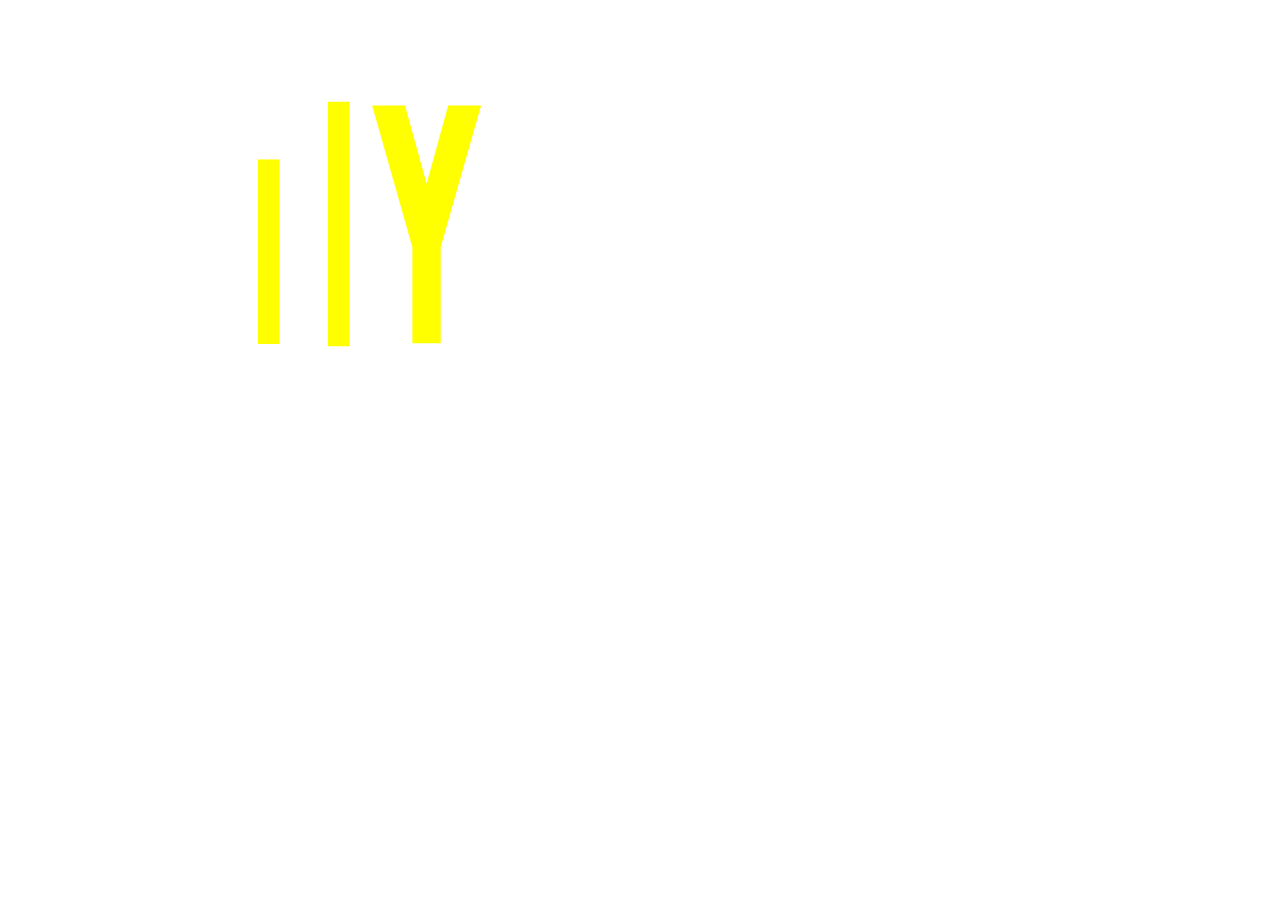
<file: svg_smallYellowCute/demo7.html>
<!DOCTYPE html>
<html>
<head>
    <title>page1</title>
    <style>
        #svg_1{
            animation:jump 2s 1s linear forwards,col 1s 3s linear infinite;
            -webkit-animation:jump 2s 1s linear forwards,col 1s 3s linear infinite;
        }
        @-webkit-keyframes jump{
            from{
                opacity: 0;
                font-size: 0;
            }
            to{
                opacity: 1;
                font-size: 30px;
            }
        }
        @keyframes jump {
            from{
                opacity: 0;
                font-size: 0;
            }
            to{
                opacity: 1;
                font-size: 30px;
            }
        }
        @-webkit-keyframes col {
                0%{
                    opacity: 0;
                    fill: red;
                    stroke: red;
                }
                100%{
                    opacity: 1;
                    fill: red;
                    stroke: red;
                }
            }
        @keyframes col {
            0%{
                opacity: 0;
                fill: red;
                stroke: red;
            }
            100%{
                opacity: 1;
                fill: red;
                stroke: red;
            }
        }
    </style>
    <link rel="stylesheet" href="css/animate.css" />
</head>
<body>
<svg width="640" height="480" xmlns="http://www.w3.org/2000/svg">
    <!--<g>-->
        <!--<title>background</title>-->
        <!--<rect fill="#fff" id="canvas_background" height="482" width="642" y="-1" x="-1"/>-->
    <!--</g>-->

        <title>Layer 1</title>
        <text stroke="yellow" transform="matrix(3.1666667461395264,0,0,9.925926208496094,-157.08333909511566,-642.6666870117188) " xml:space="preserve" text-anchor="start" font-family="Helvetica, Arial, sans-serif" font-size="0" id="svg_1" y="96.82836" x="106.60526" fill-opacity="null" stroke-opacity="null" stroke-width="4" fill="red">I</text>
        <path id="svg_3" d="m319.5,104l9.5,92l70,-39" opacity="0.5" fill-opacity="null" stroke-opacity="null" stroke-width="0" stroke="green" fill="#fff">
        </path>
    <path stroke="green" transform="rotate(34.46817398071289 261.5195007324218,109.09299468994142) " id="svg_5" d="m257.01015,101.25857c0,0 -10.00633,-3.99105 -10.1731,-3.99105c-3.50221,0.72564 -0.83386,10.88467 -1.00063,10.88467c7.83829,19.59241 22.18069,18.50394 22.01392,18.50394c13.17499,11.2475 9.83955,-24.3091 9.67278,-24.3091c-3.16867,-5.07951 -11.50727,-11.2475 -11.67405,-11.2475c-4.50285,-7.25645 -8.83892,10.15903 -8.83892,10.15903l0,0.00001z" stroke-opacity="null" stroke-width="0" fill="#000000">
        <animateTransform attributeName="transform" attributeType="XML" type="rotate" from="0"
                          to="360" dur="2s" repeatCount="1">
        </animateTransform>
    </path>
        <text stroke="yellow" transform="matrix(3.165560989381887,0,0,7.498345396788418,-59.96340156339865,-433.73088691296283) " xml:space="preserve" text-anchor="start" font-family="Helvetica, Arial, sans-serif" font-size="30" id="svg_6" y="100.65671" x="97.13158" fill-opacity="null" stroke-opacity="null" stroke-width="4" fill="red">I</text>
<text stroke="yellow" transform="matrix(3.1666667461395264,0,0,9.925926208496094,-157.08333909511566,-642.6666870117188) " xml:space="preserve" text-anchor="start" font-family="Helvetica, Arial, sans-serif" font-size="30" id="svg_7" y="96.82836" x="149.86842" fill-opacity="null" stroke-opacity="null" stroke-width="4" fill="red">I</text>
<text stroke="yellow" transform="matrix(4.17391300201416,0,0,9.647712052697374,-1023.5869431495667,-842.1223494364299) " xml:space="preserve" text-anchor="start" font-family="Helvetica, Arial, sans-serif" font-size="30" id="svg_10" y="120.04385" x="335.52083" stroke-opacity="null" stroke-width="4" fill="yellow">Y</text>
    </g>
</svg>

<script src="js/jquery-2.1.3.min.js"></script>
</body>
</html>
</file>
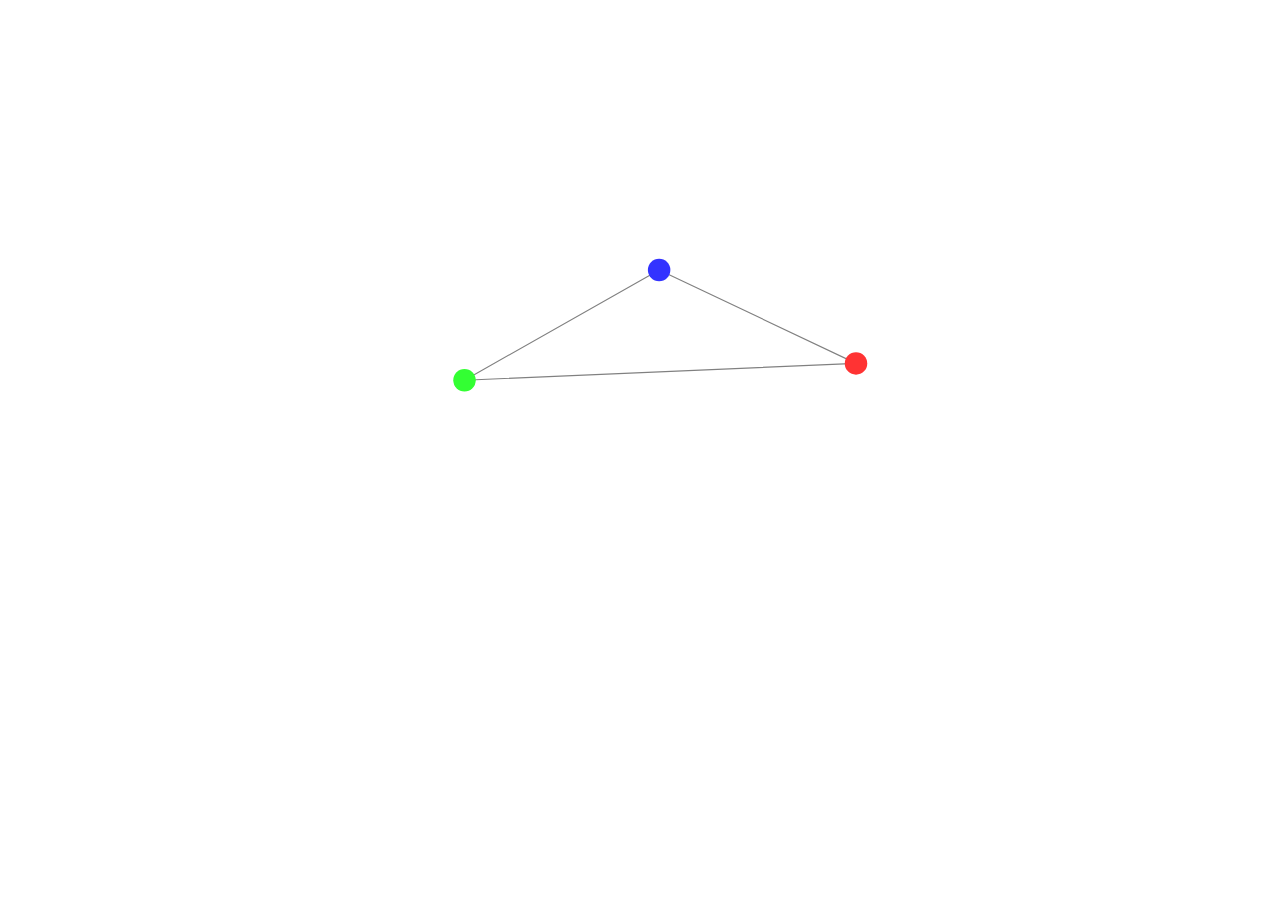
<file: svg_smallYellowCute/demo8.html>
<!DOCTYPE html>
<html>
<head>
    <title>page1</title>
    <style>
        html,body,svg{
            width:100%;
            height:100%;
            padding: 0;
            margin: 0;
        }
    </style>
</head>
<body>

<svg xmlns="http://www.w3.org/2000/svg" viewBox="-400 -400 800 800">
    <path id="link" stroke="gray" fill="none"></path>
</svg>

<script src="js/jquery-2.1.3.min.js"></script>
<script src="js/Map.js"></script>
<script>
    var points='a,b,c'.split(',').map(function (name, index, arr) {
        return{
            name:name,
            color:'hsl('+(360*index/arr.length)+',100%,60%)'
        };
    });
    var relation=300;
    var svg=document.querySelector('svg');
    var k=0.05;
    var Vector=window.Vector;
    
    function random(min,max) {
        return Math.round(min+(max-min)*Math.random());
    }
    points.forEach(function (point) {
       var circle=document.createElementNS('http://www.w3.org/2000/svg','circle');
        var x=random(-200,200);
        var y=random(-200,200);
        circle.setAttribute('cx',x);
        circle.setAttribute('cy',y);
        circle.setAttribute('r',10);
        circle.setAttribute('fill',point.color);

        svg.appendChild(circle);
        point.circle=circle;
        point.s=new Vector(x,y);
        point.v=new Vector();
        point.a=new Vector();
    });

    var lastFrameTime=+new Date();
    function update() {
        var frameTime=+new Date();
        var t=frameTime-lastFrameTime;
        t /=100;
//        点位置更新
        points.forEach(function (pa) {
            var f=new Vector();
            points.forEach(function (pb) {
                if(pa == pb) return;
                var x=Vector.fromPoints(pa.s,pb.s);
                var delta=x.length()-relation;
                f=f.add(x.normalize(delta*k));
            });
            pa.a=f;
            pa.v=pa.v.add(pa.a.multipy(t)).multipy(0.98);
            pa.s=pa.s.add(pa.v.multipy(t));

            pa.circle.setAttribute('cx',pa.s.x);
            pa.circle.setAttribute('cy',pa.s.y);
        });

        //   连接更新
        var linkPath=[];
        points.forEach(function (pa) {
            var sa=pa.s;
            points.forEach(function (pb) {
                if(pa == pb) return;
                var sb=pb.s;
                linkPath=linkPath.concat([
                    'M',sa.x,sa.y,
                    'L',sb.x,sb.y
                ]);
            });
        });
        document.getElementById('link').setAttribute('d',linkPath.join(''));

        lastFrameTime=frameTime;
        window.requestAnimationFrame(update);
    }
    window.requestAnimationFrame(update);

</script>
</body>
</html>
</file>
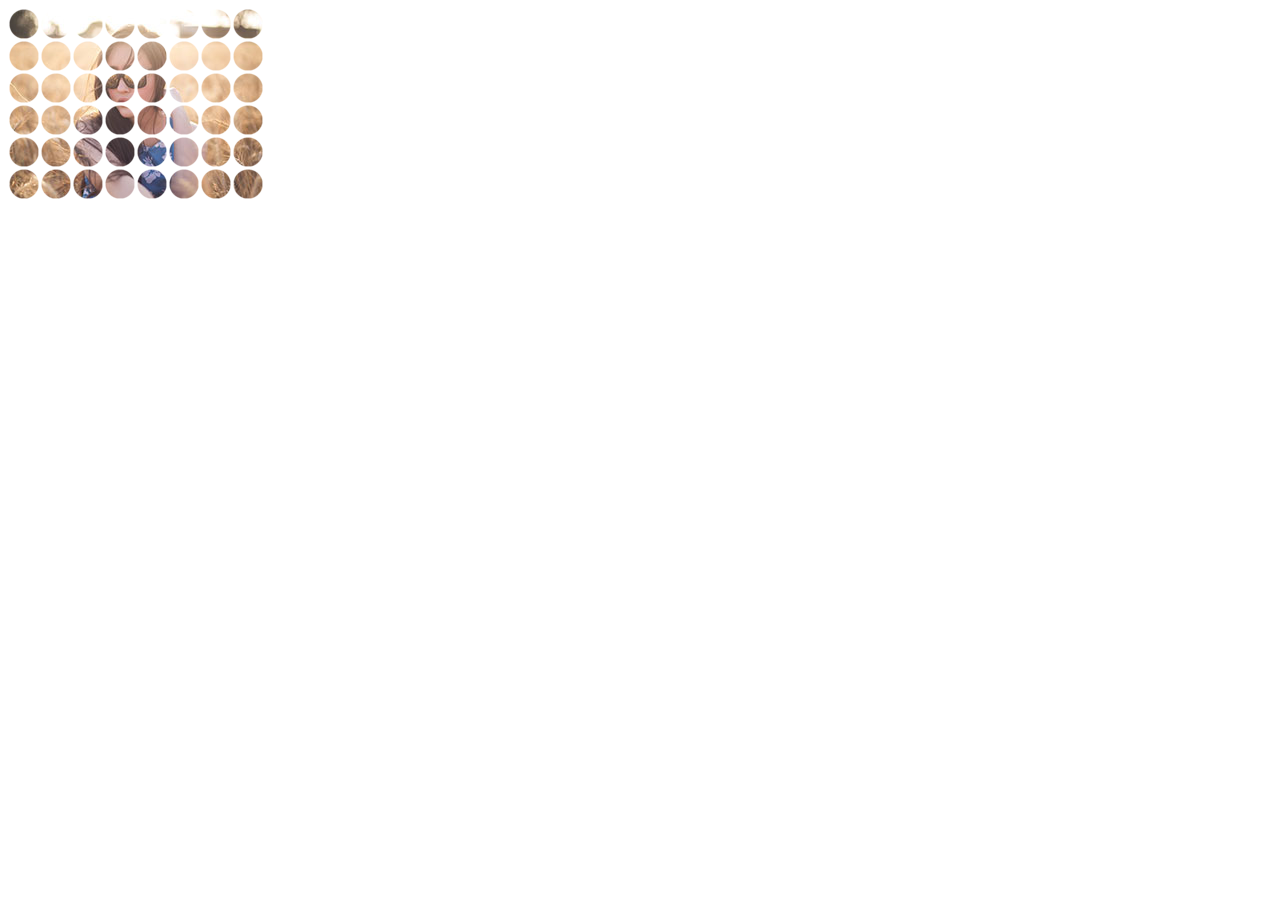
<file: svg_smallYellowCute/demo9.html>
<!DOCTYPE html>
<html>
<head>
    <title>page1</title>

    <!--<style>-->
        <!--body,html{-->
            <!--background-color:skyblue;-->
        <!--}-->
    <!--</style>-->

    <style>
        .mask-image {
            width: 256px;
            height: 192px;
             -webkit-mask-image: url(./imgs/topIcon.png);
            mask-image: url(./imgs/topIcon.png);
        }
        #animate{
            animation:fadeIn .2s linear .6s forwards;
            -webkit-animation:fadeIn .2s linear .6s forwards;
        }
        @keyframes fadeIn {
            from{
                opacity:0;
            }
        to{
            opacity:1;
        }
        }
    </style>
</head>
<body>

<!--<svg width="1000" height="500">-->
    <!--<g>-->
        <!--<mask id="model">-->
            <!--<circle cx="100" cy="160" r="80" fill="white" x="80" y="80"/>-->
            <!--<circle cx="160" cy="160" r="80" fill="black" x="80" y="80"/>-->
        <!--</mask>-->
      <!--<circle cx="100" cy="160" r="80" fill="yellow" x="80" y="80" mask="url(#model)" />-->
    <!--</g>-->
    <!--<g>-->
        <!--<mask id="model">-->
            <!--<circle cx="160" cy="160" r="80" fill="black" x="80" y="80"/>-->
            <!--<rect x="160" y="180" rx="100" ry="100" width="100" height="100" stroke="red" fill="red"/>-->
        <!--</mask>-->
        <!--<circle cx="160" cy="160" r="80" fill="black" x="80" y="80" mask="url(#model)" />-->
    <!--</g>-->
<!--</svg>-->

<!--css3中的mask-->
<img src="imgs/mm1.jpg" class="mask-image" id="animate"/>


<script src="js/jquery-2.1.3.min.js"></script>

<script>
    setInterval(function(){
        $('#animate').removeClass('mask-image');
    },1000);
</script>
</body>
</html>
</file>
<file: svg_smallYellowCute/css/style.css>
.svg-container {
  padding-bottom:67.3205033%;
  position:relative
}
.svg-container__content {
  position:absolute;
  width:100%;
  height:100%;
  overflow:hidden
}
.svg-container__content svg {
  width:100%;
  height:100%
}
/*.eye{*/
  /*padding-top: 10px;*/
/*}*/

#rightEye{
  margin-left:200px;
}

/* Pen for http://blog.legomushroom.com/2014/03/defining-advanced-animation-path/ */
</file>
